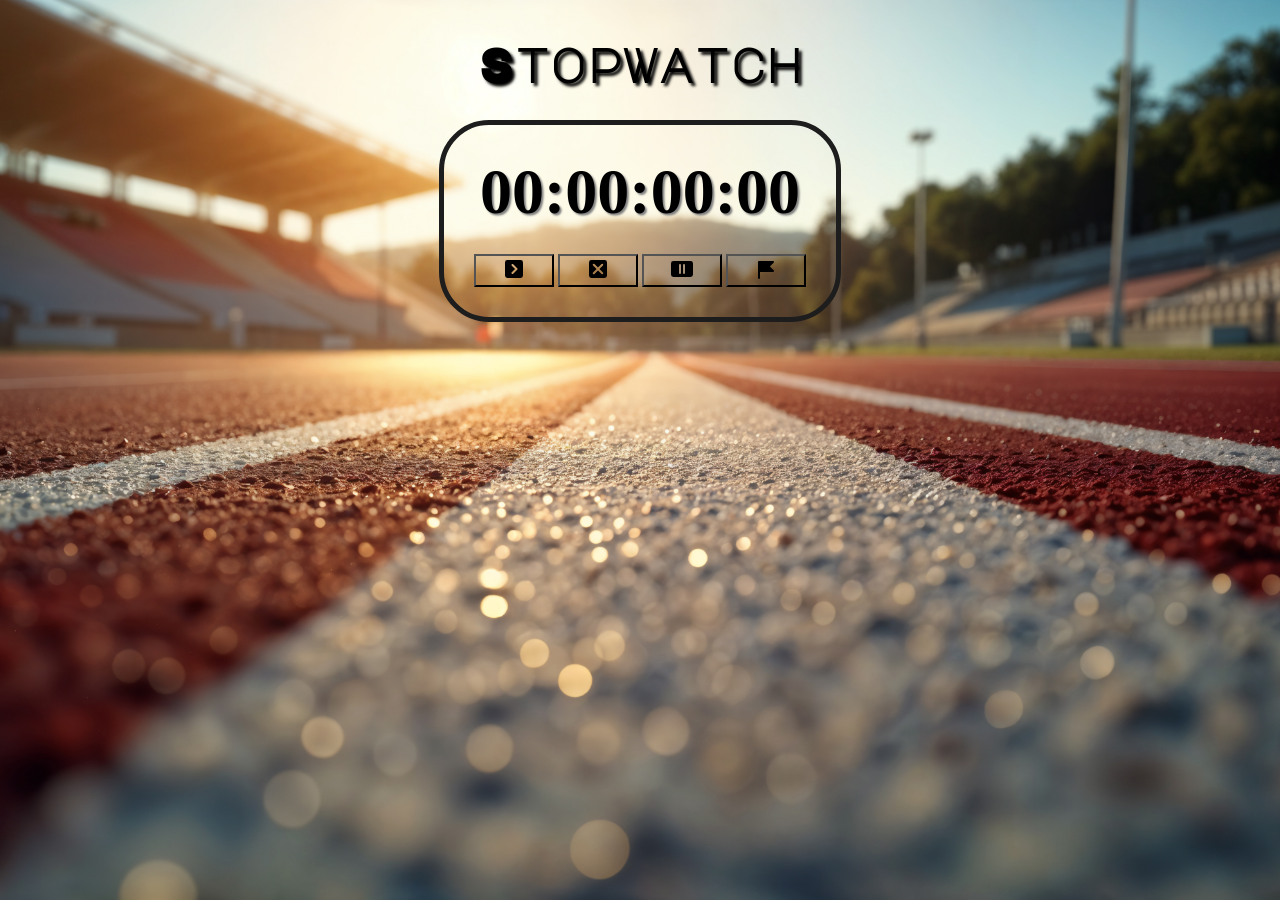
<file: index.html>
<!DOCTYPE html>
<html lang="en"> 
    <head>
        <meta charset="utf-8">
        <meta http-equiv="X-UA-Compatible" content="IE=edge"> 
        <meta name="viewport" content="width=device-width, initial-scale=1.0">
        <link rel="stylesheet" href="style.css">
        <link rel="preconnect" href="https://fonts.googleapis.com">
        <link rel="preconnect" href="https://fonts.gstatic.com" crossorigin>
        <link href="https://fonts.googleapis.com/css2?family=Major+Mono+Display&family=Orbitron:wght@400..900&display=swap" rel="stylesheet">
        <script src="index.js" defer></script>
        <title>index</title>
    </head>
    <body>
         <h1 id="h1">Stopwatch</h1>
         <div id="container">
            <div id="display">00:00:00:00</div>
            <div id="controls">
                <button class="btn start">
                <svg xmlns="http://www.w3.org/2000/svg" width="24" height="24" viewBox="0 0 24 24">
                    <path fill="currentColor" fill-rule="evenodd" d="M5.4 3h13.2A2.4 2.4 0 0 1 21 5.4v13.2a2.4 2.4 0 0 1-2.4 2.4H5.4A2.4 2.4 0 0 1 3 18.6V5.4A2.4 2.4 0 0 1 5.4 3m5.807 4.293a1 1 0 0 0-1.414 1.414L13.086 12l-3.293 3.293a1 1 0 1 0 1.414 1.414l4-4a1 1 0 0 0 0-1.414z" clip-rule="evenodd"/>
                </svg>
                </button>
                <button class="btn stop">
                <svg xmlns="http://www.w3.org/2000/svg" width="24" height="24" viewBox="0 0 24 24">
                    <path fill="currentColor" fill-rule="evenodd" d="M5.4 3h13.2A2.4 2.4 0 0 1 21 5.4v13.2a2.4 2.4 0 0 1-2.4 2.4H5.4A2.4 2.4 0 0 1 3 18.6V5.4A2.4 2.4 0 0 1 5.4 3m11.55 4.05a1 1 0 0 1 0 1.414L13.414 12l3.536 3.536a1 1 0 0 1-1.414 1.414L12 13.414L8.464 16.95a1 1 0 1 1-1.414-1.414L10.586 12L7.05 8.464A1 1 0 1 1 8.464 7.05L12 10.586l3.536-3.536a1 1 0 0 1 1.414 0" clip-rule="evenodd"/>
                </svg>
                </button>
                <button class="btn reset">
                <svg xmlns="http://www.w3.org/2000/svg" width="24" height="24" viewBox="0 0 24 24">
                    <path fill="currentColor" fill-rule="evenodd" d="M3.4 4h17.2A2.4 2.4 0 0 1 23 6.4v11.2a2.4 2.4 0 0 1-2.4 2.4H3.4A2.4 2.4 0 0 1 1 17.6V6.4A2.4 2.4 0 0 1 3.4 4M10 7a1 1 0 0 1 1 1v8a1 1 0 1 1-2 0V8a1 1 0 0 1 1-1m4 0a1 1 0 0 1 1 1v8a1 1 0 1 1-2 0V8a1 1 0 0 1 1-1" clip-rule="evenodd"/>
                </svg>
                </button>
                <button class="btn lap">
                <svg xmlns="http://www.w3.org/2000/svg" width="24" height="24" viewBox="0 0 24 24">
                    <path fill="currentColor" d="M19 4c.852 0 1.297.986.783 1.623l-.076.084L15.915 9.5l3.792 3.793c.603.602.22 1.614-.593 1.701L19 15H6v6a1 1 0 0 1-.883.993L5 22a1 1 0 0 1-.993-.883L4 21V5a1 1 0 0 1 .883-.993L5 4z"/>
                </svg>
                </button>
            </div>
            <div id="laps"></div>
         </div>
    </body>

</html>
</file>
<file: style.css>
body {
    display: flex;
    flex-direction: column;
    align-items: center;
    background-image: url("red-white-track-closeup.jpg");
    background-size: cover;
    background-position: center;
    background-repeat: no-repeat;
    background-attachment: fixed;
}

#h1 {
    font-size: 3rem;
    font-family: "Major Mono Display", monospace;
    font-weight: bold;
    font-style: normal;
    color: black(58, 4, 109);
    text-shadow: 3px 3px 3px;
}

#container {
    display: flex;
    flex-direction: column;
    align-items: center;
    padding: 30px;
    border: 5px solid;
    border-radius: 50px;
    border-color: rgb(29, 29, 29);
}

#display {
    font-size: 4rem;
    font-weight: bold;
    color: black;
    text-shadow: 2px 2px 2px grey;
    margin-bottom: 25px;
}

#controls button{
    cursor: crosshair;
    background: none;
    width: 5rem;
}



/* */
</file>
